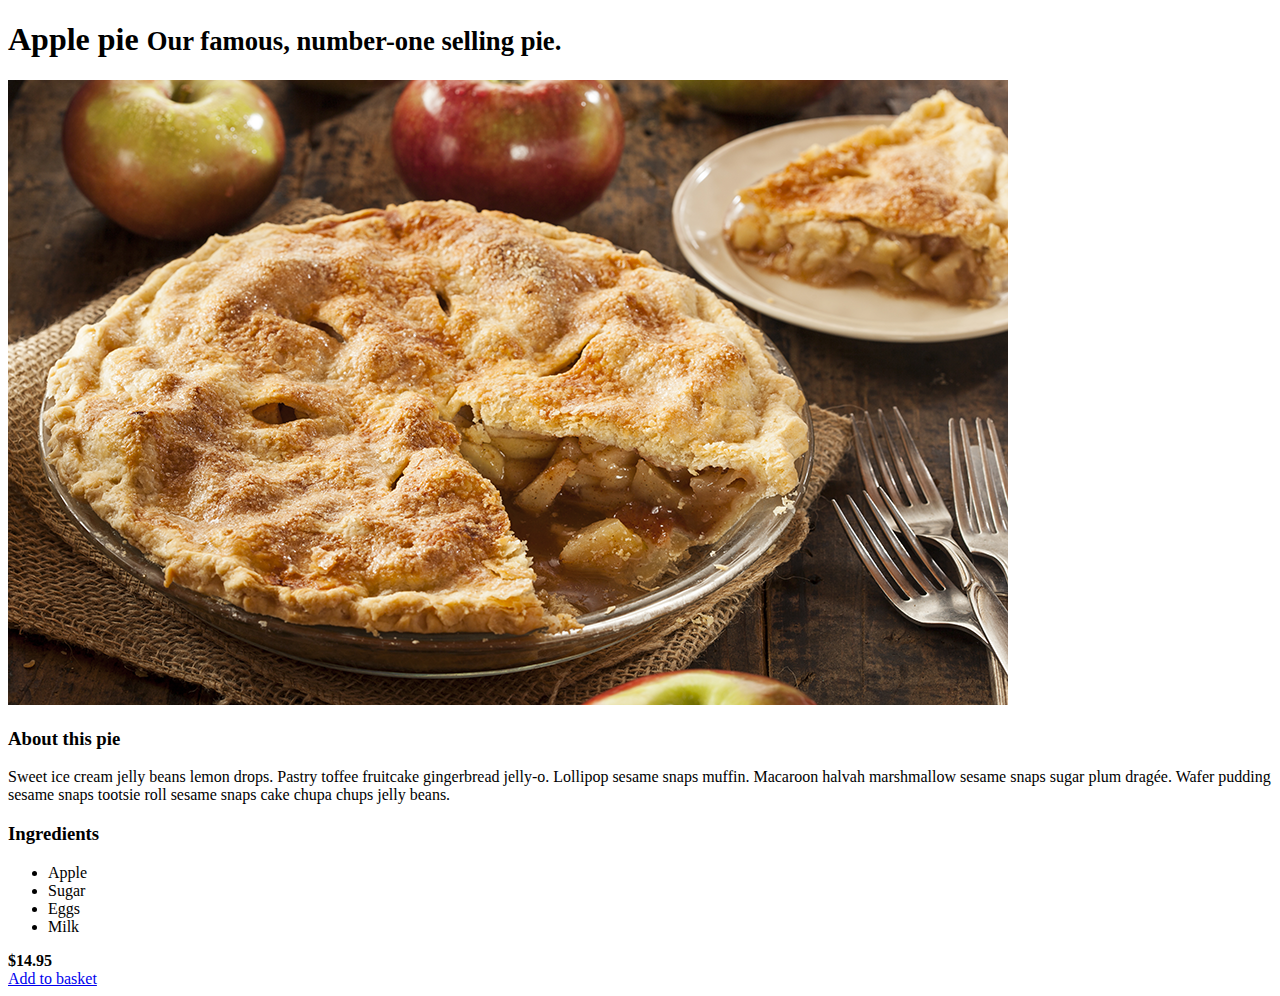
<file: applepie.html>
<!DOCTYPE html>

<html>

<head>
    <meta charset="utf-8">
    <title>Bethany's Pie Shop</title>
    
</head>

<body>

    <main role="main">
        <div>
            <h1>Apple pie
                <small>Our famous, number-one selling pie.</small>
            </h1> 
            
            <div >
                <div>
                    <img src="images/products/applepie.jpg" alt="Image of apple pie">
                </div>

                <div>
                    <h3>About this pie</h3>
                    <p>Sweet ice cream jelly beans lemon drops. Pastry toffee fruitcake gingerbread jelly-o.
                        Lollipop sesame snaps muffin. Macaroon halvah marshmallow sesame snaps sugar plum dragée.
                        Wafer pudding sesame snaps tootsie roll sesame snaps cake chupa chups jelly beans.</p>
                    <h3>Ingredients</h3>
                    <ul>
                        <li>Apple</li>
                        <li>Sugar</li>
                        <li>Eggs</li>
                        <li>Milk</li>
                    </ul>
                    <div>
                        <div>
                            <strong>$14.95</strong>
                        </div>
                        <div >
                            <a type="button" href="shoppingbasket.html">
                                Add to basket
                            </a>
                        </div>
                    </div>
                </div>
            </div>
        </div>
    </main>
</body>

</html>
</file>
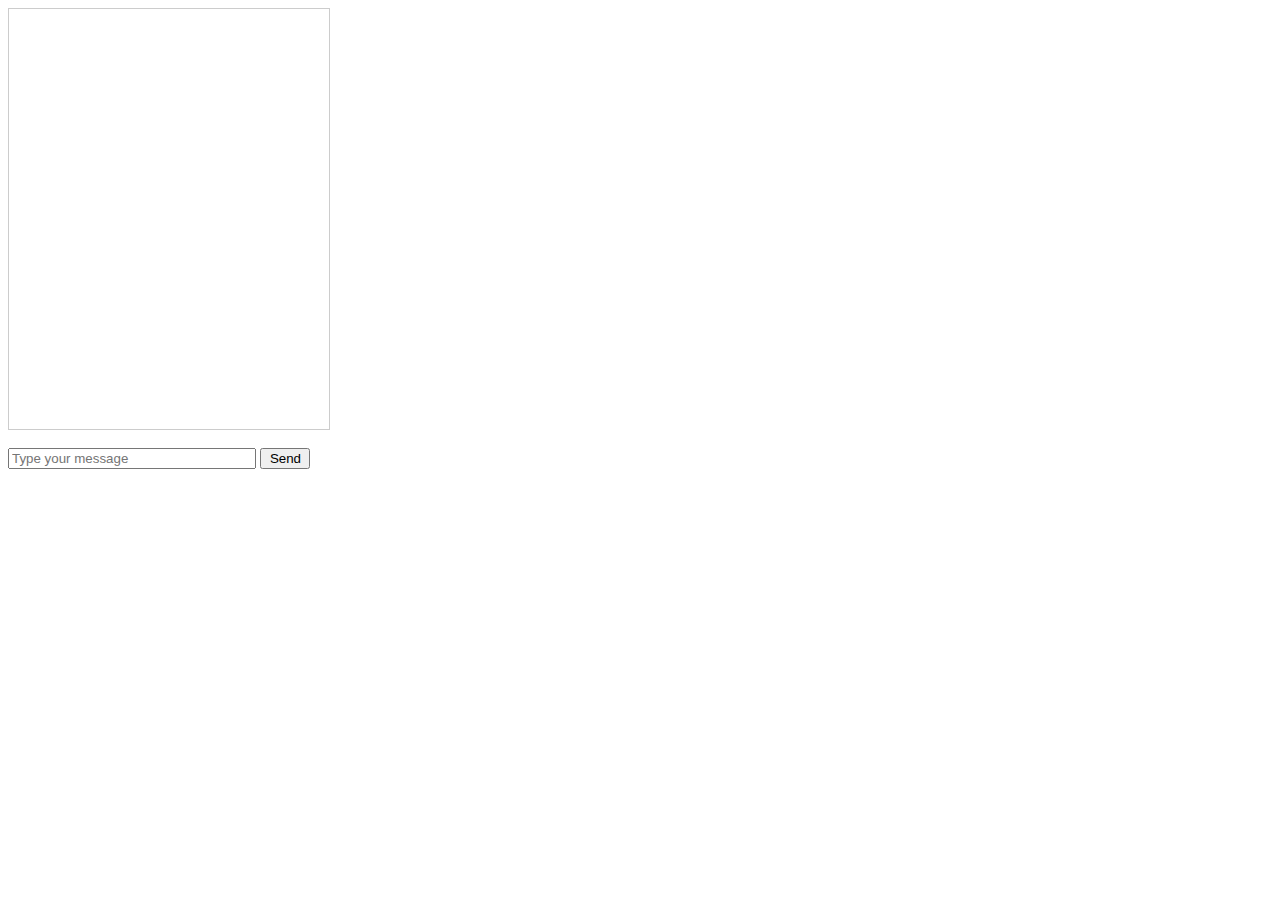
<file: chat.html>
<!DOCTYPE html>
<html lang="en">
<head>
  <meta charset="UTF-8">
  <meta name="viewport" content="width=device-width, initial-scale=1.0">
  <title>Simple Chat</title>
  <style>
    body {
      font-family: Arial, sans-serif;
    }
    #chatBox {
      width: 300px;
      height: 400px;
      border: 1px solid #ccc;
      padding: 10px;
      overflow-y: scroll;
    }
    #message {
      width: 240px;
    }
    #sendBtn {
      width: 50px;
    }
  </style>

</head>
<body>

<div id="chatBox">
  <div id="chatContent"></div>
</div>
<br>
<input type="text" id="message" placeholder="Type your message">
<button id="sendBtn">Send</button>

<script src="https://code.jquery.com/jquery-3.6.0.min.js"></script>
<script src="chat.js"></script>

</body>
</html>
</file>
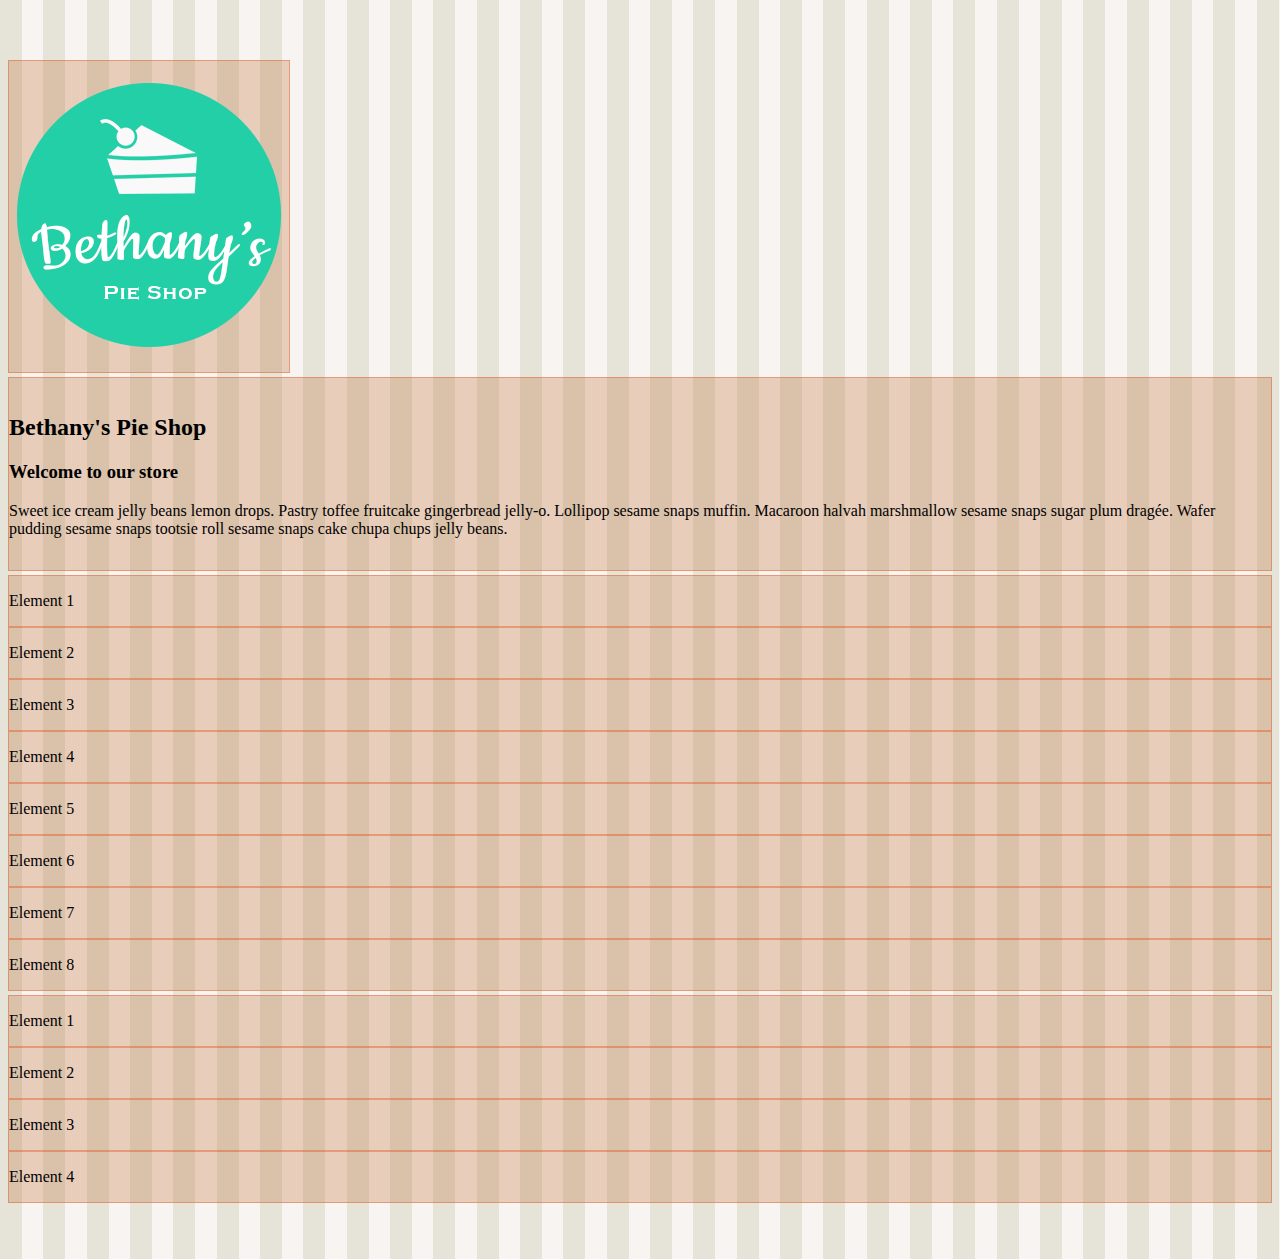
<file: gridlayout.html>
<!DOCTYPE html>

<html>
	<head>
		<meta charset="utf-8" />
		<meta name="viewport" content="width=device-width, initial-scale=1" />
		<title>Bethany's Pie Shop</title>

		<!-- Bootstrap core CSS -->
		<link
			href="https://cdn.jsdelivr.net/npm/bootstrap@5.0.2/dist/css/bootstrap.min.css"
			rel="stylesheet"
			integrity="sha384-EVSTQN3/azprG1Anm3QDgpJLIm9Nao0Yz1ztcQTwFspd3yD65VohhpuuCOmLASjC"
			crossorigin="anonymous"
		/>

		<link rel="stylesheet" href="css/custom.css" />
	</head>

	<style>
		.row > [class^="col"] {
			padding-top: 1em;
			padding-bottom: 1em;
			background-color: rgba(182, 89, 27, 0.25);
			border: 1px solid rgba(228, 75, 15, 0.4);
		}

		.row {
			margin-top: 0.25em;
		}

		.sample-bgcolor {
			background-color: rgba(182, 89, 27, 0.25);
		}
	</style>

	<body>
		<div class="container">
			<div class="row">
				<img
					src="images/bethanylogo.png"
					alt="Logo"
					class="col-lg-4 col-sm-8"
				/>
				<div class="col-lg-8 col-sm-4">
					<h2>Bethany's Pie Shop</h2>
					<h3>Welcome to our store</h3>
					<p>
						Sweet ice cream jelly beans lemon drops. Pastry toffee
						fruitcake gingerbread jelly-o. Lollipop sesame snaps
						muffin. Macaroon halvah marshmallow sesame snaps sugar
						plum dragée. Wafer pudding sesame snaps tootsie roll
						sesame snaps cake chupa chups jelly beans.
					</p>
				</div>
			</div>

			<div class="row row-cols-3">
				<div class="col offset-4">Element 1</div>
				<div class="col">Element 2</div>
				<div class="col">Element 3</div>
				<div class="col">Element 4</div>
				<div class="col">Element 5</div>
				<div class="col">Element 6</div>
				<div class="col">Element 7</div>
				<div class="col">Element 8</div>
			</div>

			<div class="row row-cols-1 row-cols-sm-2 row-cols-md-4">
				<div class="col">Element 1</div>
				<div class="col">Element 2</div>
				<div class="col">Element 3</div>
				<div class="col">Element 4</div>
			</div>
		</div>
	</body>
</html>
</file>
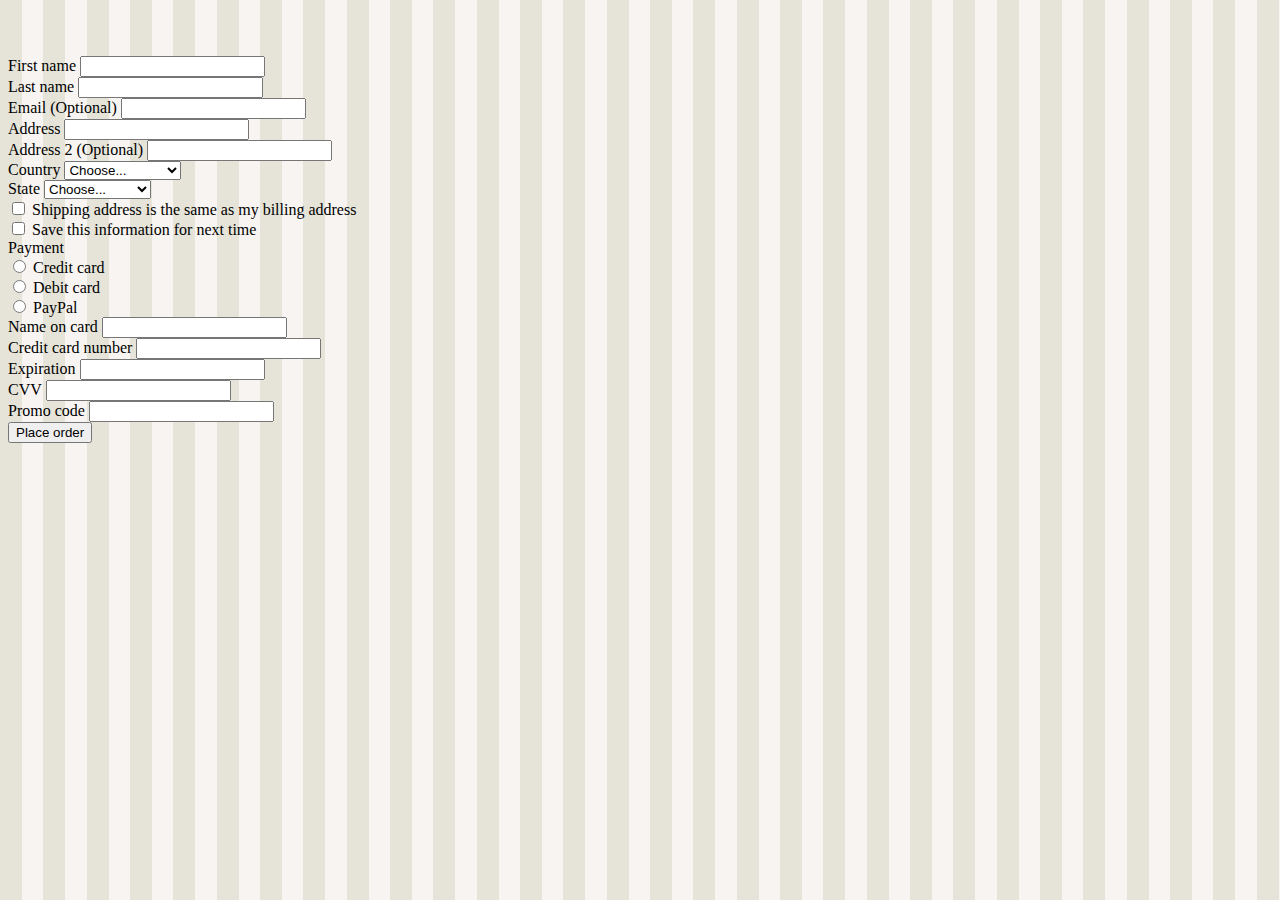
<file: order2.html>
<!DOCTYPE html>
<html lang="en">
  <head>
    <meta charset="UTF-8" />
    <meta name="viewport" content="width=device-width, initial-scale=1.0" />
    <title>Document</title>
    <link
      href="https://cdn.jsdelivr.net/npm/bootstrap@5.0.2/dist/css/bootstrap.min.css"
      rel="stylesheet"
      integrity="sha384-EVSTQN3/azprG1Anm3QDgpJLIm9Nao0Yz1ztcQTwFspd3yD65VohhpuuCOmLASjC"
      crossorigin="anonymous"
    />

    <link rel="stylesheet" href="css/custom.css" />
  </head>
  <body>
    <div class="container mt-3 pt-5">
      <div class="row">
    <form>
      <div class="mb-3">
        <label for="firstName" class="form-label">First name</label>
        <input type="text" class="form-control" id="firstName" />
      </div>
      <div class="mb-3">
        <label for="lastName" class="form-label">Last name</label>
        <input type="text" class="form-control" id="lastName" />
      </div>
      <div class="mb-3">
        <label for="email" class="form-label">Email (Optional)</label>
        <input type="email" class="form-control" id="email" />
      </div>
      <div class="mb-3">
        <label for="address" class="form-label">Address</label>
        <input type="text" class="form-control" id="address" />
      </div>
      <div class="mb-3">
        <label for="address2" class="form-label">Address 2 (Optional)</label>
        <input type="text" class="form-control" id="address2" />
      </div>
      <div class="mb-3">
        <label for="country" class="form-label">Country</label>
        <select class="form-select" id="country">
          <option value="">Choose...</option>
          <option>Belgium</option>
          <option>France</option>
          <option>Germany</option>
          <option>United Kingdom</option>
          <option>United States</option>
        </select>
      </div>
      <div class="mb-3">
        <label for="state" class="form-label">State</label>
        <select class="form-select" id="state">
          <option value="">Choose...</option>
          <option>Not applicable</option>
          <option>Alabama</option>
          <option>Alaska</option>
          <option>Arizona</option>
          <option>Arkansas</option>
          <option>California</option>
          <option>Colorado</option>
          <option>Connecticut</option>
          <option>Delaware</option>
          <option>Florida</option>
          <option>Georgia</option>
          <option>Hawaii</option>
          <option>Idaho</option>
        </select>
      </div>
      <div class="form-check">
        <input
          class="form-check-input"
          type="checkbox"
          value=""
          id="same-address"
        />
        <label class="form-check-label" for="same-address">
          Shipping address is the same as my billing address
        </label>
      </div>
      <div class="form-check">
        <input
          class="form-check-input"
          type="checkbox"
          value=""
          id="save-info"
        />
        <label class="form-check-label" for="save-info">
          Save this information for next time
        </label>
      </div>
      <div class="mb-3">
        <label class="form-label">Payment</label>
        <div class="form-check">
          <input
            class="form-check-input"
            type="radio"
            name="paymentMethod"
            id="credit"
            value="credit"
          />
          <label class="form-check-label" for="credit"> Credit card </label>
        </div>
        <div class="form-check">
          <input
            class="form-check-input"
            type="radio"
            name="paymentMethod"
            id="debit"
            value="debit"
          />
          <label class="form-check-label" for="debit"> Debit card </label>
        </div>
        <div class="form-check">
          <input
            class="form-check-input"
            type="radio"
            name="paymentMethod"
            id="paypal"
            value="paypal"
          />
          <label class="form-check-label" for="paypal"> PayPal </label>
        </div>
      </div>
      <div class="mb-3">
        <label for="cardName" class="form-label">Name on card</label>
        <input type="text" class="form-control" id="cardName" />
      </div>
      <div class="mb-3">
        <label for="cardNumber" class="form-label">Credit card number</label>
        <input type="text" class="form-control" id="cardNumber" />
      </div>
      <div class="mb-3">
        <label for="expiration" class="form-label">Expiration</label>
        <input type="text" class="form-control" id="expiration" />
      </div>
      <div class="mb-3">
        <label for="cvv" class="form-label">CVV</label>
        <input type="text" class="form-control" id="cvv" />
      </div>
      <div class="mb-3">
        <label for="promoCode" class="form-label">Promo code</label>
        <input type="text" class="form-control" id="promoCode" />
      </div>
      <button type="submit" class="btn btn-primary">Place order</button>
    </form>

    <script src="https://code.jquery.com/jquery-3.5.1.slim.min.js"></script>
    <script src="https://cdn.jsdelivr.net/npm/@popperjs/core@2.5.3/dist/umd/popper.min.js"></script>
    <script src="https://stackpath.bootstrapcdn.com/bootstrap/5.0.0/js/bootstrap.min.js"></script>
  </body>
</html>
</file>
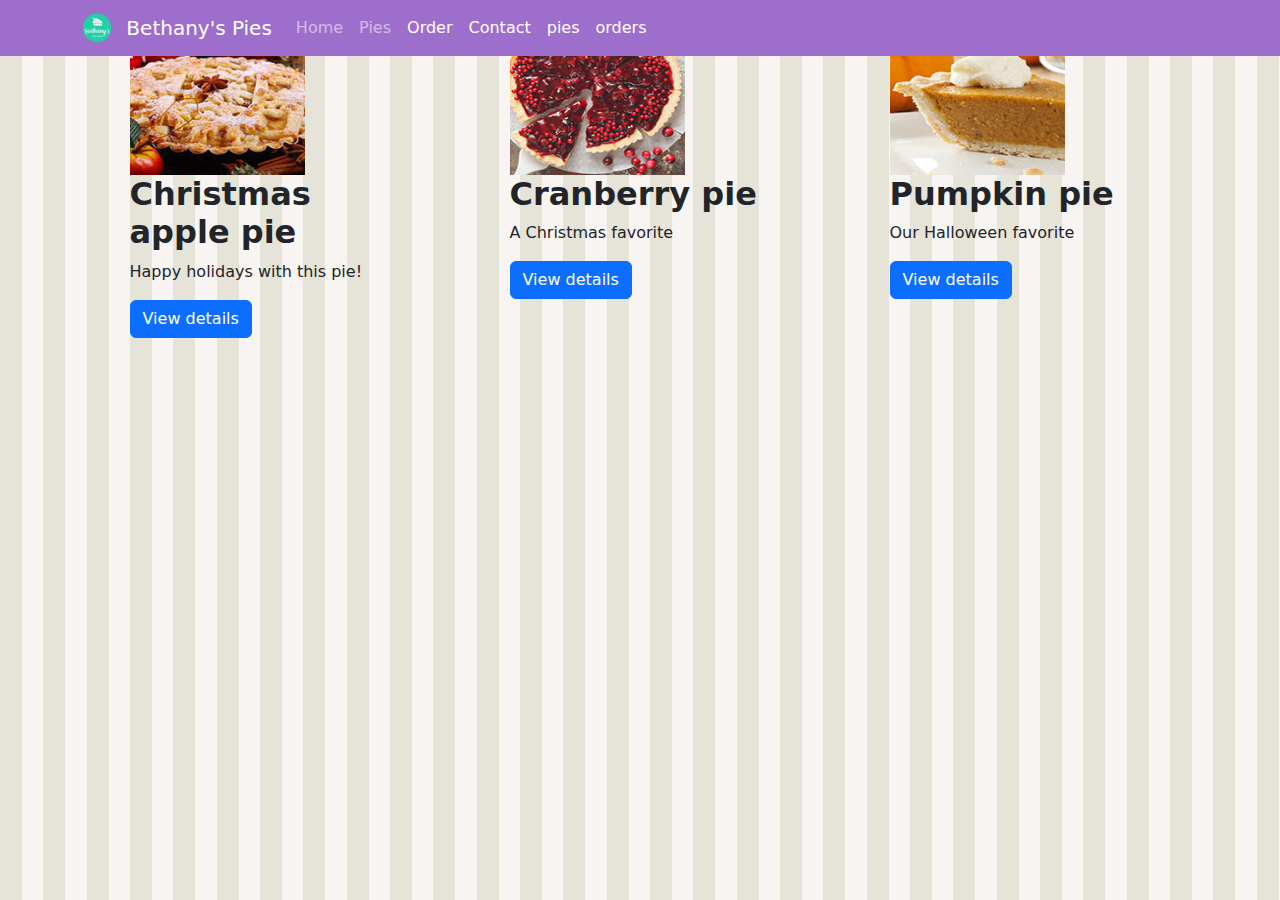
<file: seasonalpies.html>
<!DOCTYPE html>
<html lang="en">
  <head>
    <meta charset="UTF-8" />
    <meta name="viewport" content="width=device-width, initial-scale=1.0" />
    <link
      href="https://cdn.jsdelivr.net/npm/bootstrap@5.3.3/dist/css/bootstrap.min.css"
      rel="stylesheet"
      integrity="sha384-QWTKZyjpPEjISv5WaRU9OFeRpok6YctnYmDr5pNlyT2bRjXh0JMhjY6hW+ALEwIH"
      crossorigin="anonymous"
    />
    <link rel="stylesheet" href="css/custom.css" />
    <title>Document</title>
  </head>
  <body class="p-0">
    <header>
      <nav class="navbar navbar-expand-md fixed-top navbar-dark" style="background-color: rgb(158, 110, 204);">
          <div class="container">
              <a href="index.html" class="navbar-brand">
                  <img src="images/bethanylogo.png" width="30" height="30" class="d-inline-block align-top me-2">
                  Bethany's Pies
              </a>
              <button type="button" class="navbar-toggler ml-auto" data-bs-toggle="collapse" data-bs-target="#navItems" aria-controls="navItems" aria-expanded="false" aria-label="Toggle navigation">
                  <span class="navbar-toggler-icon"></span>
              </button>
              <div class="collapse navbar-collapse mt-3 mt-md-0" id="navItems">
                  <ul class="navbar-nav">
                      <li class="nav-item">
                          <a class="nav-link" href="index.html">Home</a>
                      </li>
                      <li class="nav-item">
                          <a class="nav-link" href="seasonalpies.html">Pies</a>
                      </li>
                      <li class="nav-item">
                          <a class="nav-link active" href="order.html">Order</a>
                      </li>
                      <li class="nav-item">
                          <a class="nav-link active" href="contact.html">Contact</a>
                      </li>
                      <li class="nav-item">
                          <a class="nav-link active" href="pies.html">pies</a>
                      </li>
                      <li class="nav-item">
                          <a class="nav-link active" href="orders.html">orders</a>
                      </li>
                  </ul>
              </div>
          </div>
      </nav>
  </header>

    <main role="main">
      <div class="container">
        <div class="row justify-content-around">
          <div class="col-md-3">
            <img
              width="175"
              height="175"
              src="images/products/christmasapplepiesmallsquare.jpg"
            />
            <h2 class="fw-bolder">Christmas apple pie</h2>
            <p>Happy holidays with this pie!</p>
            <p>
              <a class="btn btn-primary" href="applepie.html" role="button"
                >View details</a
              >
            </p>
          </div>
          <div class="col-md-3">
            <img
              width="175"
              height="175"
              src="images/products/cranberrypiesmallsquare.jpg"
            />
            <h2 class="fw-bolder">Cranberry pie</h2>
            <p>A Christmas favorite</p>
            <p>
              <a class="btn btn-primary" href="applepie.html" role="button"
                >View details</a
              >
            </p>
          </div>
          <div class="col-md-3">
            <img
              width="175"
              height="175"
              src="images/products/pumpkinpiesmallsquare.jpg"
            />
            <h2 class="fw-bolder">Pumpkin pie</h2>
            <p>Our Halloween favorite</p>
            <p>
              <a class="btn btn-primary" href="applepie.html" role="button"
                >View details</a
              >
            </p>
          </div>
        </div>
      </div>
    </main>
  </body>
</html>
</file>
<file: css/custom.css>
body {
    padding-top: 3rem;
    padding-bottom: 3rem;
    background-image: url('../images/pattern.png');
    background-repeat: repeat;
  }
</file>
